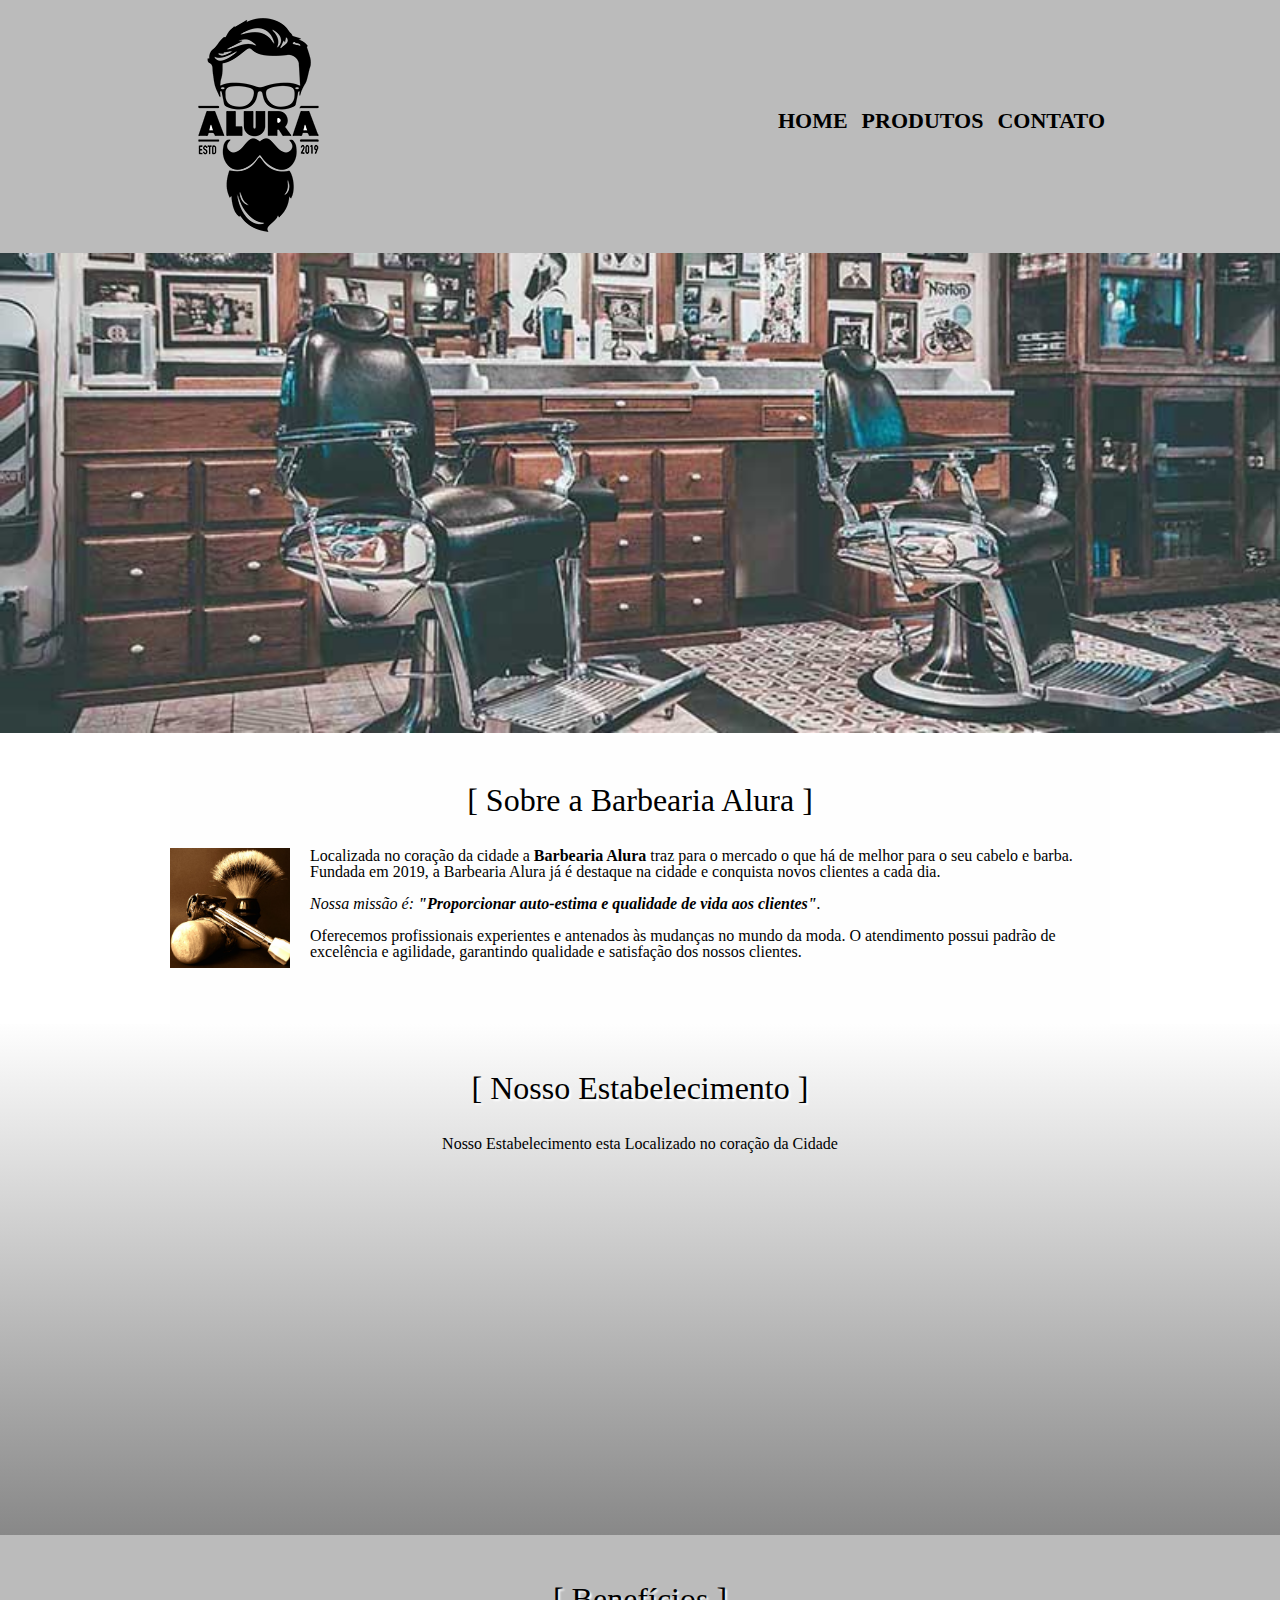
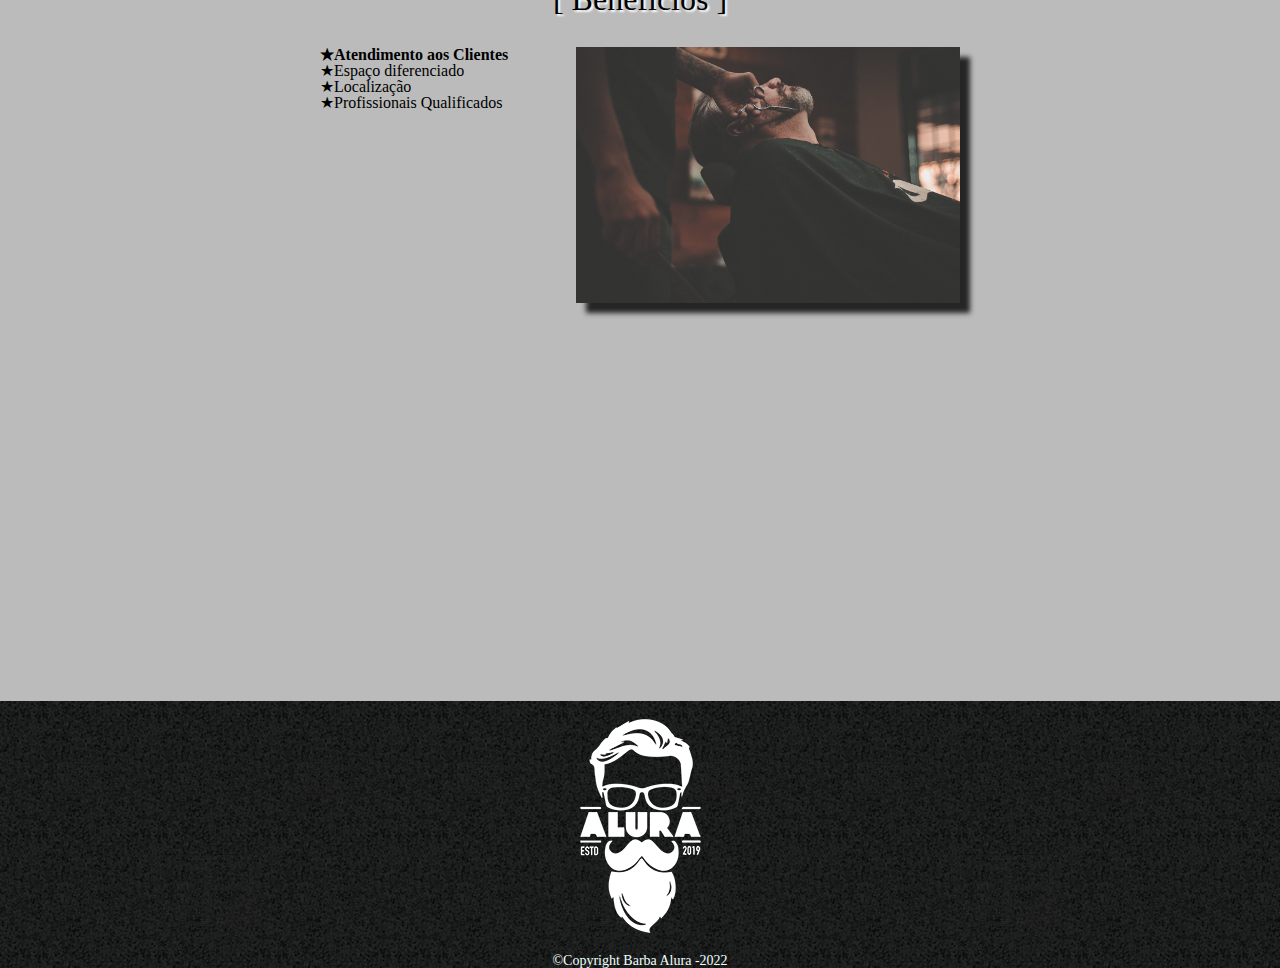
<file: index.html>
<!DOCTYPE html>
<html lang="pt-br">
	<head>
		<meta charset="UTF-8">
		<meta name="viewport" content="width=device-width">
		<title>Barbearia Alura</title>
		<link rel="stylesheet" href="style.css">
		<link rel="stylesheet" href="reset.css">
	</head>

	<body>
		<header>
			<div class="caixa">
				<h1><img src="img/logo.png" alt="Logo Pagina"></h1>
					<nav>
						<ul>
							<li><a href="index.html">Home</a></li>
							<li><a href="produtos.html">produtos</a></li>
							<li><a href="contato.html">Contato</a></li>
						</ul>
				</nav>
		</div>
		</header>

		<img class="banner" src="img/banner.jpg">

		<main>
			<section class="principal">
				<h2 class="titulo-principal">Sobre a Barbearia Alura</h2>
				
				<img src="img/utensilios.jpg"  class="utensilios">
					<p>Localizada no coração da cidade a <strong>Barbearia Alura</strong> traz para o mercado o que há de melhor para o seu cabelo e barba. Fundada em 2019, a Barbearia Alura já é destaque na cidade e conquista novos clientes a cada dia.</p>

					<p id="missao"><em>Nossa missão é: <strong>"Proporcionar auto-estima e qualidade de vida aos clientes"</strong>.</em></p>

				<p>Oferecemos profissionais experientes e antenados às mudanças no mundo da moda. O atendimento possui padrão de excelência e agilidade, garantindo qualidade e satisfação dos nossos clientes.</p>
			</section>

			<section class="mapa">
				<h3 class="titulo-principal"> Nosso Estabelecimento </h3>
				<p>Nosso Estabelecimento esta Localizado no coração da Cidade </p>
				<div class="mapa-conteudo">
				<iframe src="https://www.google.com/maps/embed?pb=!1m18!1m12!1m3!1d58513.830863332405!2d-46.62718313662303!3d-23.564333403130913!2m3!1f0!2f0!3f0!3m2!1i1024!2i768!4f13.1!3m3!1m2!1s0x94ce5fdc6cf24ac5%3A0xd4ae995bfe7a5621!2sGRUPO%20ANCLIVEPA%20DE%20EDUCA%C3%87%C3%83O!5e0!3m2!1spt-BR!2sbr!4v1652466039977!5m2!1spt-BR!2sbr" width="100%" height="300" style="border:0;" allowfullscreen="" loading="lazy" referrerpolicy="no-referrer-when-downgrade"></iframe>
			    </div>
			</section>

		    <section class="beneficios">
				<h3 class="titulo-principal">Benefícios</h3>
					<div class="conteudo-beneficios">
						<ul class="lista-beneficios">
							<li class="itens">Atendimento aos Clientes</li>
							<li class="itens">Espaço diferenciado</li>
							<li class="itens">Localização</li>
							<li class="itens">Profissionais Qualificados</li>
						</ul><img src="img/beneficios.jpg" alt="" class="imagem-beneficios">
					</div>

					<div class="video">
						<iframe width="560" height="315" src="https://www.youtube.com/embed/wcVVXUV0YUY" frameborder="0" allow="accelerometer; autoplay; encrypted-media; gyroscope; picture-in-picture" allowfullscreen></iframe>
					</div>	

		    </section>
	   </main>

		<footer>
			<img src="img/logo-branco.png" alt="">
			<p class="rodape"> &copy;Copyright Barba Alura -2022</p>
		</footer>

	</body>
</html>
</file>
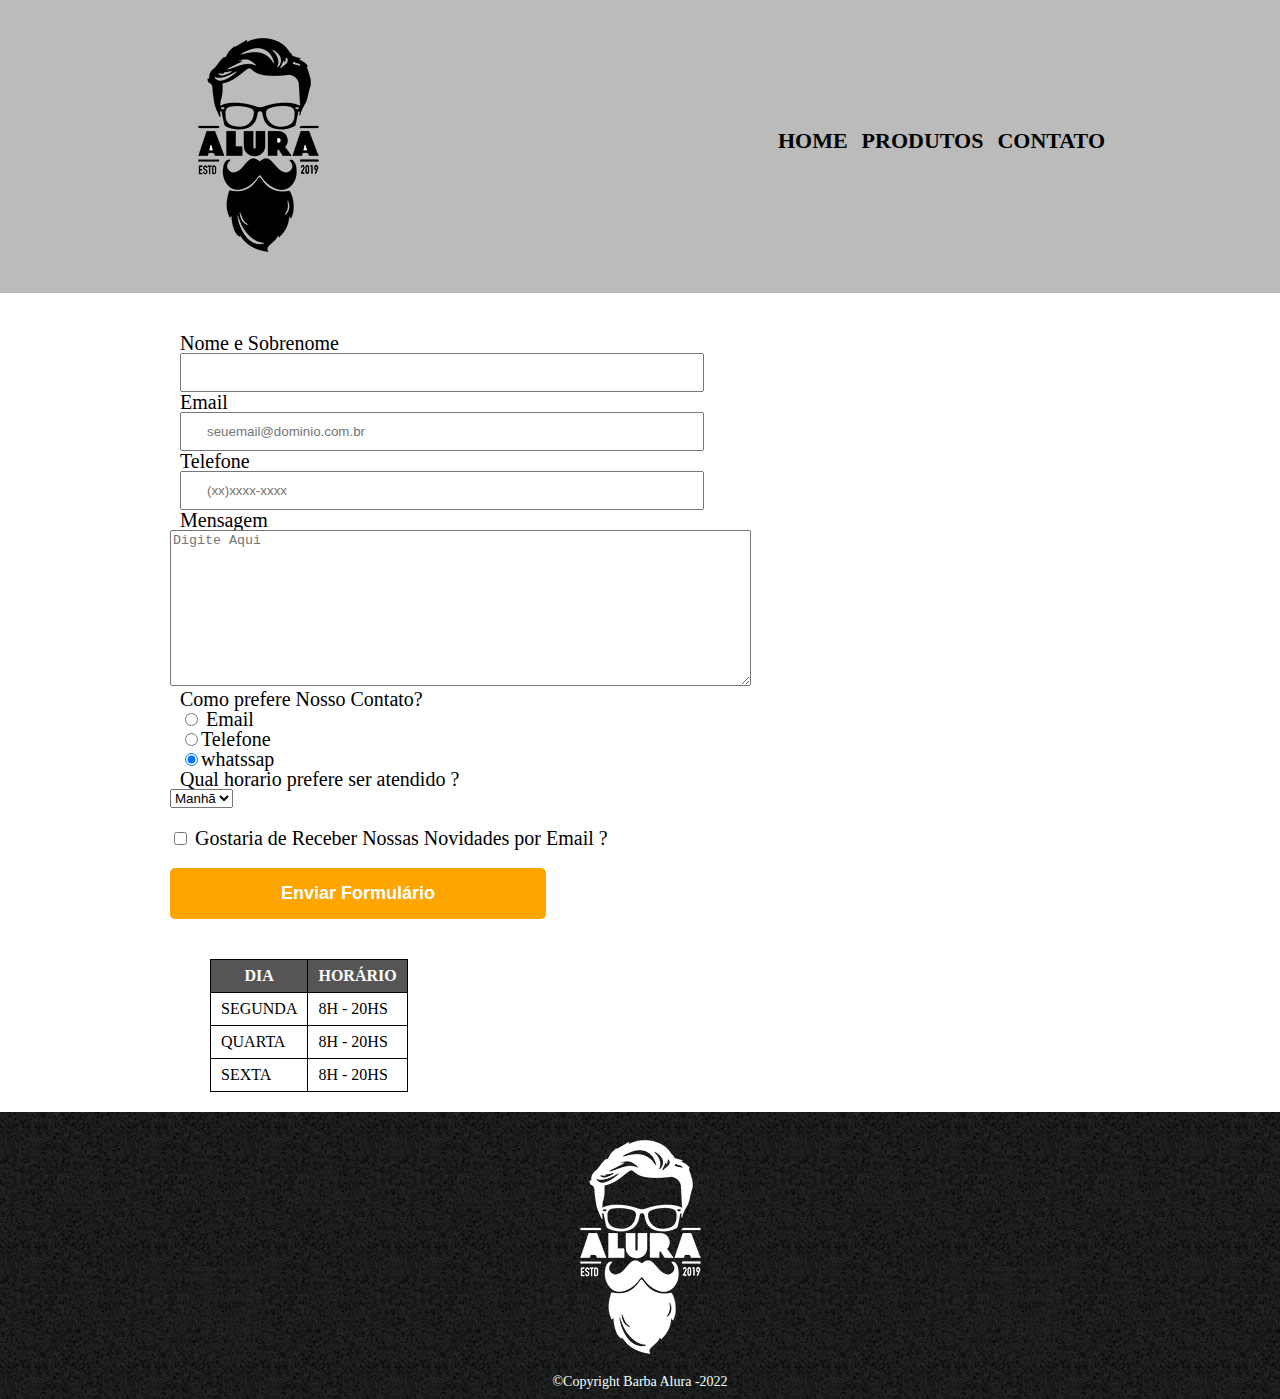
<file: contato.html>
<!DOCTYPE html>
<html lang="pt">
<head>
    <meta charset="UTF-8">
    <meta http-equiv="X-UA-Compatible" content="IE=edge">
    <meta name="viewport" content="width=device-width, initial-scale=1.0">
    <link rel="stylesheet" href="reset.css">
    <link rel="stylesheet" href="style-contato.css">

    <title>Barbearia Alura</title>

</head>
<body>
   
    <header>
        <div class="caixa">
            <h1><img src="img/logo.png" alt="Logo Pagina"></h1>
                <nav>
                    <ul>
                        <li><a href="index.html">Home</a></li>
                        <li><a href="#">produtos</a></li>
                        <li><a href="contato.html">Contato</a></li>
                    </ul>
            </nav>
    </div>
    </header>

    <main>
        <form action="">
            <label for="nomeSobrenome">Nome e Sobrenome</label>
            <input type="text" id="nomeSobrenome" class="input-padrao" required>

            <label for="email">Email</label>
            <input type="email" id="email"  class="input-padrao" required placeholder="seuemail@dominio.com.br">

            <label for="telefone">Telefone</label>
            <input type="tel" name="" id="telefone"  class="input-padrao" required placeholder="(xx)xxxx-xxxx">

            <label for="mensagem"> Mensagem</label>
            <textarea name="" id="mensagem" cols="70" rows="10" required placeholder="Digite Aqui"></textarea  class="input-padrao" >

        <fieldset>
            <legend>Como prefere Nosso Contato?  </legend>
            <label for="radio-email"><input type="radio" name="contato" value="email"> Email</label>
            <label for="radio-telefone"><input type="radio" name="contato" value="telefone">Telefone</label>
            <label for="radio-whatssap"><input type="radio" name="contato" value="whatssap" checked>whatssap</label>
            
        </fieldset>

        <fieldset>
            <legend>Qual horario prefere ser atendido ?</legend>
            <select name="" id="">
                <option value="">Manhã</option>
                <option value="">Tarde</option>
                <option value="">Noite</option>
            </select>
       </fieldset>
            <label class="checkbox"><input type="checkbox"> Gostaria de Receber Nossas Novidades por Email ?</label>
            <input type="submit"  value="Enviar Formulário" class="enviar">

        </form>

        <table>
            <thead>
                <tr>
                    <th>DIA</th>
                    <th>HORÁRIO</th>
                </tr>
            </thead>
            <tbody>
            <tr>
                <td>SEGUNDA</td>
                <td>8H - 20HS</td>
            </tr>

            <tr>
                <td>QUARTA</td>
                <td>8H - 20HS</td>
            </tr>

            <tr>
                <td>SEXTA</td>
                <td>8H - 20HS</td>
            </tr>
        </tbody>
        </table>
    </main>

    <footer>
        <img src="img/logo-branco.png" alt="">
        <p class="rodape"> &copy;Copyright Barba Alura -2022</p>
    </footer>

    
</body>
</html>
</file>
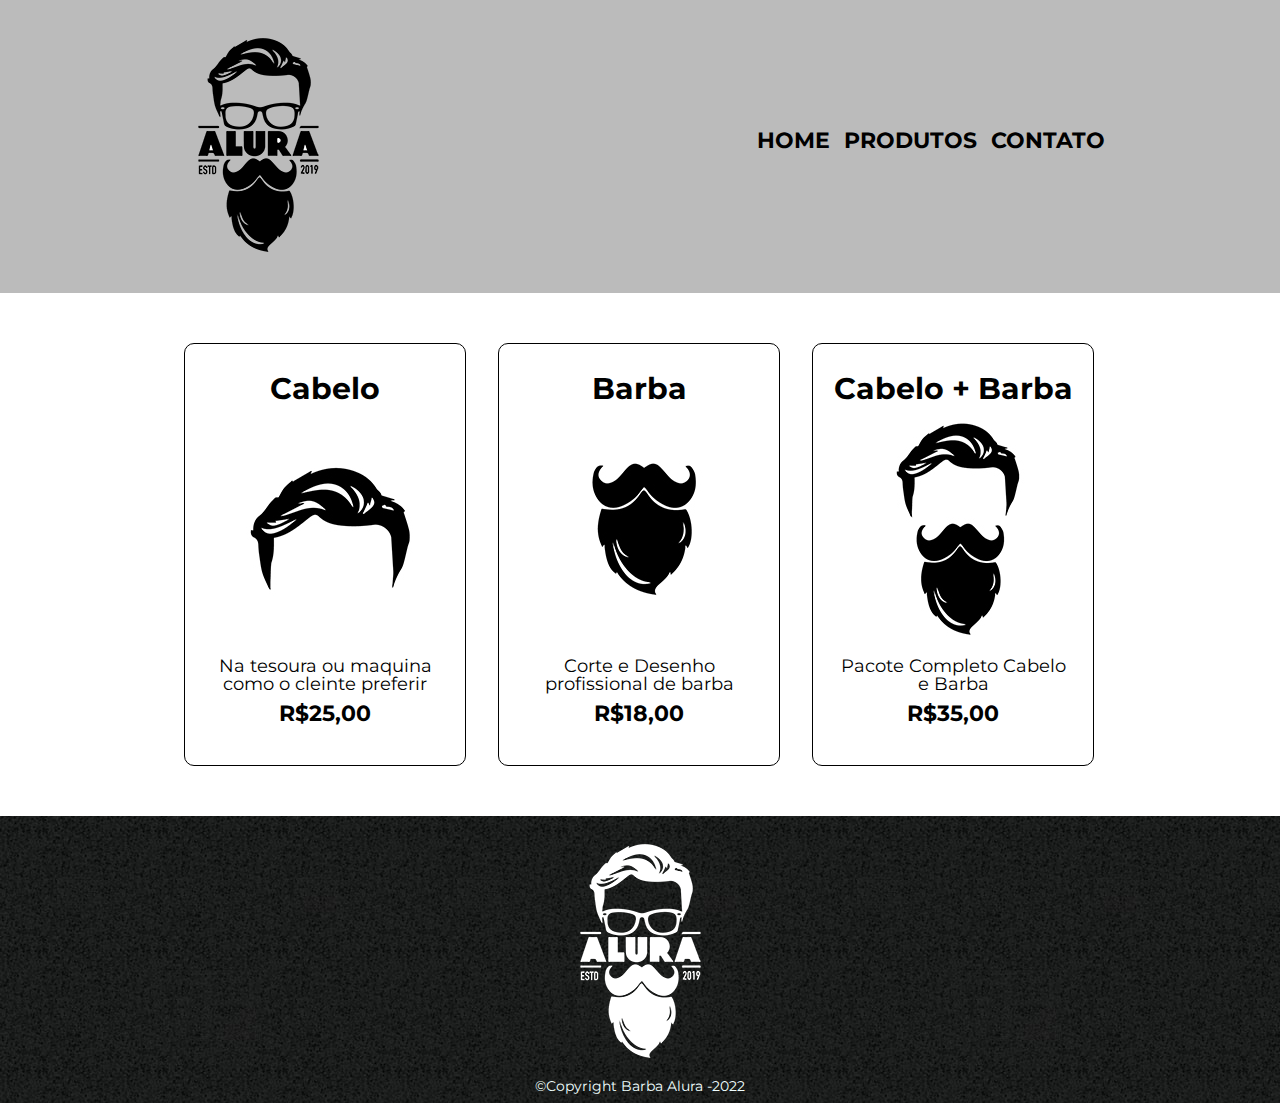
<file: produtos.html>
<!DOCTYPE html>
<html lang="pt">
<head>
    <meta charset="UTF-8">
    <meta http-equiv="X-UA-Compatible" content="IE=edge">
    <meta name="viewport" content="width=device-width, initial-scale=1.0">
    <link rel="stylesheet" href="reset.css">
    <link rel="stylesheet" href="style.css">

    <title>Barbearia Alura</title>

</head>
<body>
   
    <header>
        <div class="caixa">
            <h1><img src="img/logo.png" alt="Logo Pagina"></h1>
                <nav>
                    <ul>
                        <li><a href="index.html">Home</a></li>
                        <li><a href="produtos.html">produtos</a></li>
                        <li><a href="contato.html">Contato</a></li>
                    </ul>
            </nav>
    </div>
    </header>

    <main>
        <ul class="produtos">
           <li>
               <h2>Cabelo</h2>
               <img src="img/cabelo.jpg" alt="">
               <p class="produto-descricao">Na tesoura ou maquina como o cleinte preferir</p>
               <p class="produto-preco">R$25,00</p>  
           </li> 

           <li>
              <h2>Barba</h2> 
              <img src="img/barba.jpg" alt="">
               <p class="produto-descricao">Corte e Desenho profissional de barba</p>
               <p class="produto-preco">R$18,00</p>
            </li>  

           <li>
               <h2>Cabelo + Barba</h2>
               <img src="img/cabelo+barba.jpg" alt="">
               <p class="produto-descricao">Pacote Completo Cabelo e Barba</p>
               <p class="produto-preco">R$35,00</p>
           </li>   
       </ul>
    </main>

    <footer>
        <img src="img/logo-branco.png" alt="">
        <p class="rodape"> &copy;Copyright Barba Alura -2022</p>
    </footer>

    
</body>
</html>
</file>
<file: style.css>
@import url('https://fonts.googleapis.com/css2?family=Montserrat:ital,wght@1,200&display=swap');

body{
    font-family: 'Montserrat', sans-serif;
}
header{
    background-color: #BBBBBB;
    padding: 20px 0;
}
.caixa{
    width: 940px;
    position: relative;
    margin: 0 auto;
}
nav{
    position: absolute;
    top: 110px;
    right: 0px;

}

nav li{
    display: inline;
    margin: 0 0 0 15;
    padding: 5px;
}

nav a{
    text-transform: uppercase;
    color: #000000;
    font-weight: bold;
    font-size: 22px;
    text-decoration: none;
}

nav a:hover{
    color: #c78c19;;
}

.produtos{
    width: 940px;
    margin: 0 auto;
    padding: 50px 0;
}
.produtos li{
    display: inline-block;
    text-align: center;
    width: 30%;
    vertical-align: top;
    margin: 0 1.5%;
    padding:30px 20px;
    box-sizing: border-box;
    border:1px  solid #000000;
    border-radius: 10px;
}

.produtos li:hover{
    border-color:#c78c19;

}

.produtos li:hover h2{
    font-size: 34px;
}

.produtos li:active{
    border-color:rgba(95, 39, 4, 1.801);
}

.produtos h2{
    font-size: 30px;
    font-weight: bold;
}

.produto-descricao{
    font-size: 18px;
}

.produto-preco{
    font-size: 22px;
    font-weight:bold ;
    margin: 10px;
}

footer{
    text-align: center;
    background: url(img/bg.jpg);
    padding:10px;
}

.rodape{
    font-size: 14px;
    color:azure;
}

.banner{
    width: 100%;
}

.beneficios {
    padding: 3em 0;
    background: #BBBBBB;
}

.titulo-principal{
        text-align: center;
        font-size: 2em;
        margin: 0 0  1em;
        clear: left;
        text-shadow:  2px 2px 2px white;
}
.titulo-principal:first-letter {
    font-weight: bold;
}

.principal p {
    margin: 0 0 1em;
}
.titulo-principal:before{
    content: "[  ";
}
.titulo-principal:after{
    content: "  ]";
}

.mapa{
    padding:3em 0;
    background: linear-gradient(#FEFEFE, #888888);
}

.mapa p{
   margin: 0 0 2em;
   text-align: center;
}
.mapa-conteudo {
    width: 940px;
    margin: 0 auto;

}

.video{
   width: 560px;
   margin:1em auto ;
}

.utensilios{
    width: 120px;
    float: left;
    margin: 0 20px 20px 0;
}
.principal{
    padding:  3em 0;
    background:#FEFEFE ;
    width: 940px;
    margin: 0 auto;
}
.principal strong {
    font-weight: bold;
}

.principal em{
    font-style: italic;
}
.conteudo-beneficios{
    width: 640px;
    margin: 0 auto;
}
.imagem-beneficios{
    width: 40%;
    width: 60%;
    vertical-align: top;
    opacity: 0.8;
    box-shadow: 10px 10px 5px #000000;
}
.imagem-beneficios:hover{
    opacity: 0.6;

}

.lista-beneficios{
    display: inline-block;
    width: 40%;
    vertical-align: top;
}
.tens{
    line-height: 1.5;
}

.itens::before{
    content: "★";
}
.itens:first-child{
    font-weight: bold;
}

@media screen and (max-width: 480px){
    .caixa, .principal, .conteudo-beneficios,.mapa-conteudo, .video{
        width: auto;
    }

    h1{
        text-align: center;
    }
    nav{
       position: static;
    }
    .lista-beneficios, .imagem-beneficios {
        width: 100%
    }
}
</file>
<file: style-contato.css>
header{
    background-color: #BBBBBB;
    padding: 20px 0;
}
.caixa{
    width: 940px;
    position: relative;
    margin: 0 auto;
}
nav{
    position: absolute;
    top: 110px;
    right: 0px;

}

nav li{
    display: inline;
    margin: 0 0 0 15;
    padding: 5px;
}

nav a{
    text-transform: uppercase;
    color: #000000;
    font-weight: bold;
    font-size: 22px;
    text-decoration: none;
}

nav a:hover{
    color: #c78c19;;
}

.produtos{
    width: 940px;
    margin: 0 auto;
    padding: 50px 0;
}
.produtos li{
    display: inline-block;
    text-align: center;
    width: 30%;
    vertical-align: top;
    margin: 0 1.5%;
    padding:30px 20px;
    box-sizing: border-box;
    border:1px  solid #000000;
    border-radius: 10px;
}

.produtos li:hover{
    border-color:#c78c19;

}

.produtos li:hover h2{
    font-size: 34px;
}

.produtos li:active{
    border-color:rgba(95, 39, 4, 1.801);
}

.produtos h2{
    font-size: 30px;
    font-weight: bold;
}

.produto-descricao{
    font-size: 18px;
}

.produto-preco{
    font-size: 22px;
    font-weight:bold ;
    margin: 10px;
}

footer{
    text-align: center;
    background: url(img/bg.jpg);
    padding:10px;
}

.rodape{
    font-size: 14px;
    color:azure;
}

main{
    width: 940px;
    margin: 0 auto;
}

form{
    margin: 40px 0;
}

form label,form legend{
    display: block;
    font-size: 20px;
    margin:  0 0 0 10px;
}

.input-padrao{
    display: block;
    margin: 0 0 0 10px;
    padding: 10px 25px;
    width: 50%;
}

.checkbox{
    margin: 20px 0;
}
.enviar{
    width: 40%;
    padding: 15px 0;
    color: white;
    background-color: orange;
    font-weight: bold;
    font-size: 18px;
    border: none;
    border-radius: 5px;
    transition: 1s all;
    cursor:pointer ;
}

.enviar:hover{
    background:darkorange;
    transform: scale(1.2); 
}

table{
    margin: 20px 40px;
}

thead{
    background: #555555;
    font-weight: bold;
    color: white;
}

td,th{
    border: 1px solid #000000;
    padding: 8px 10px;
}
</file>
